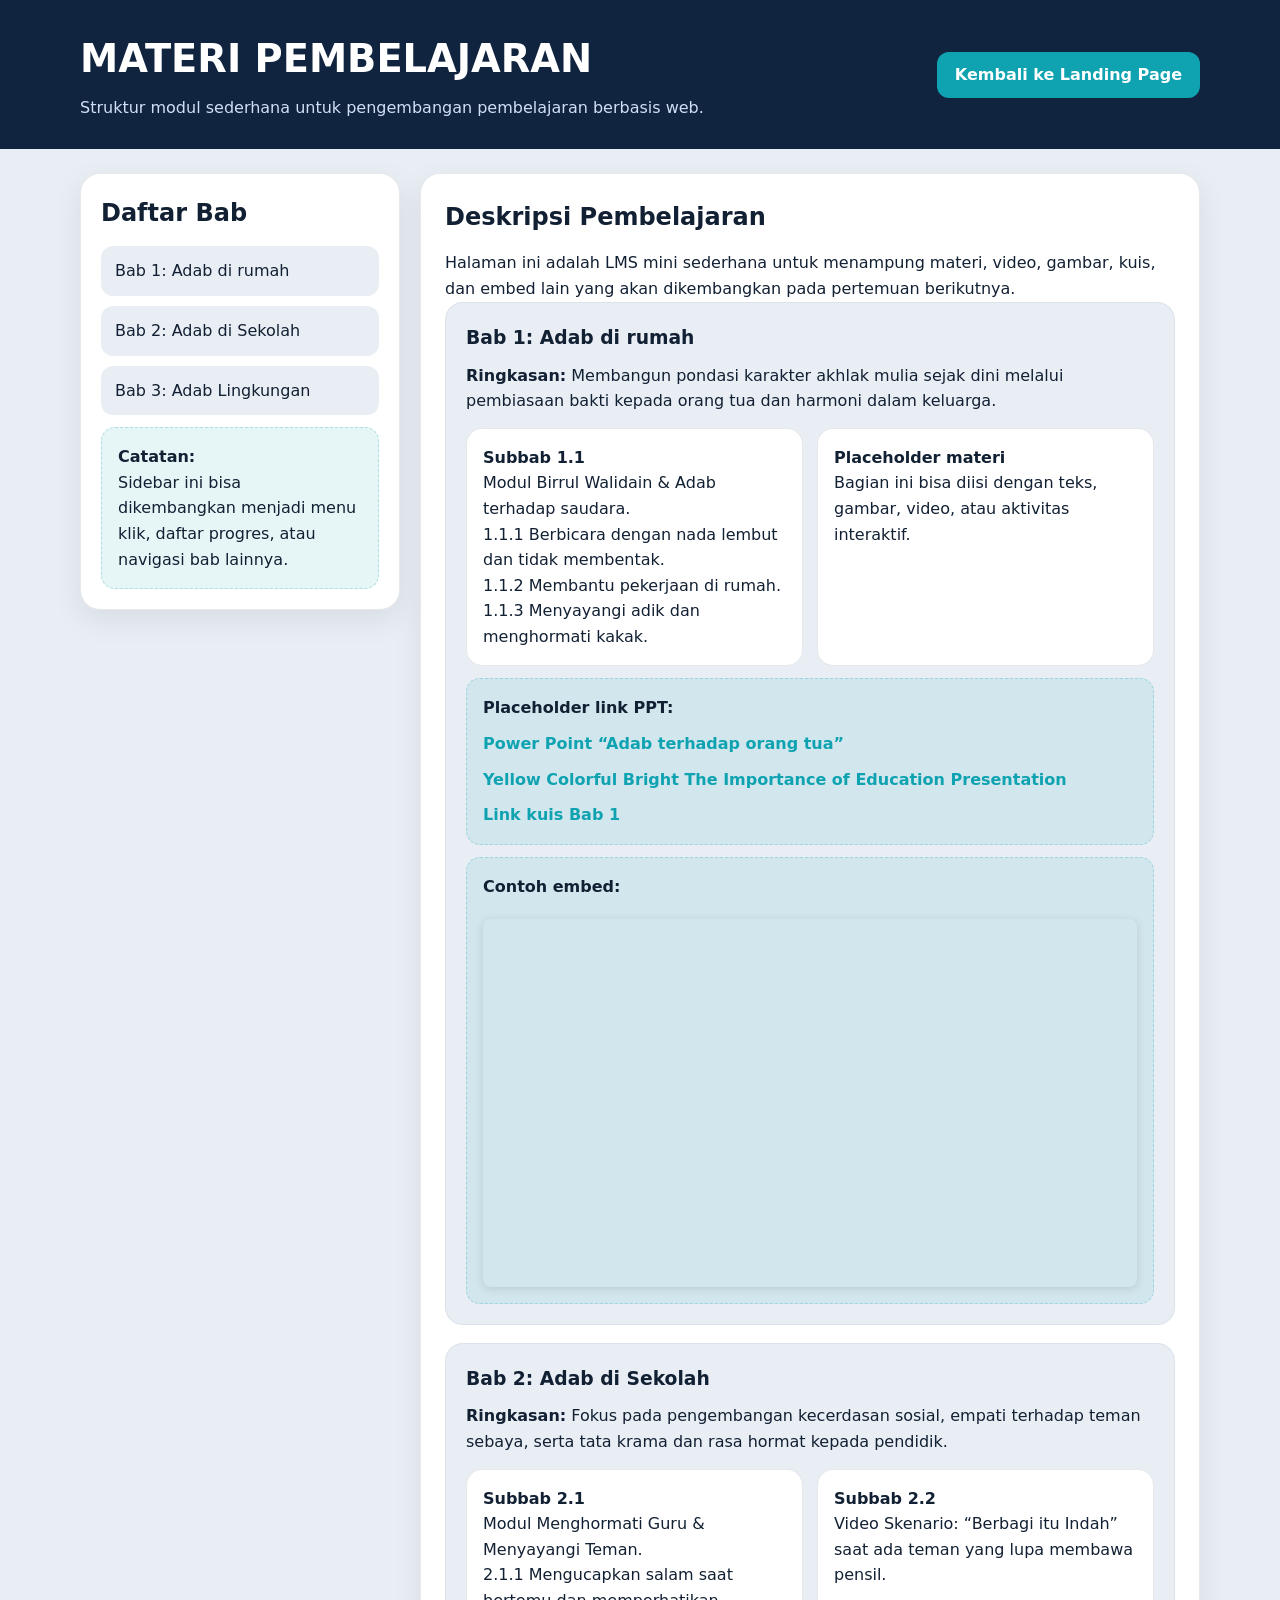
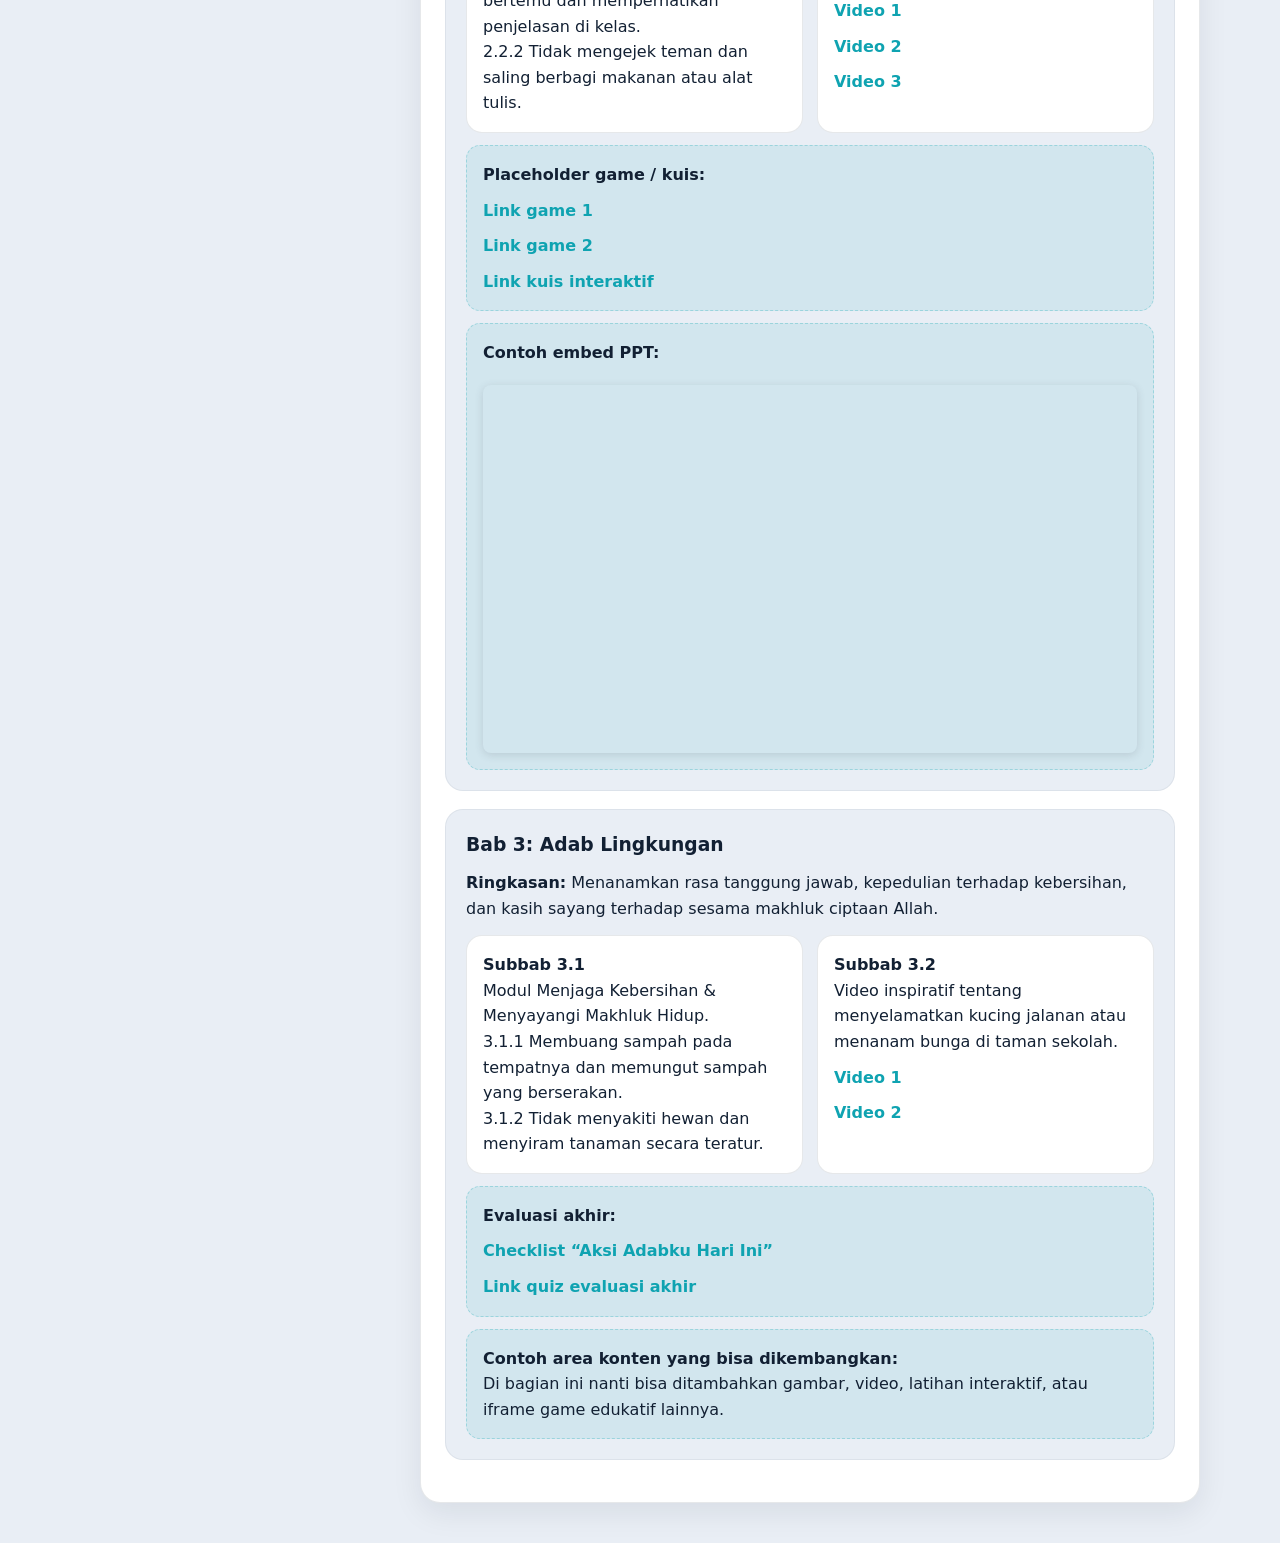
<file: belajar.html>
<!DOCTYPE html>
<html lang="id">
<head>
  <meta charset="UTF-8" />
  <meta name="viewport" content="width=device-width, initial-scale=1.0" />
  <title>MATERI PEMBELAJARAN - AKHIN.GO</title>
  <link rel="stylesheet" href="style.css" />
  <style>
    /* Gaya tambahan khusus halaman belajar */
    body {
      background: var(--bg-section);
      color: var(--text-dark);
    }

    .learning-header {
      background: var(--bg-main);
      color: var(--text-main);
      padding: 28px 0;
    }

    .learning-top {
      display: flex;
      justify-content: space-between;
      align-items: center;
      gap: 16px;
      flex-wrap: wrap;
    }

    .learning-top h1 {
      font-size: clamp(1.6rem, 4vw, 2.4rem);
      margin-bottom: 6px;
    }

    .learning-top p {
      color: var(--text-secondary);
    }

    .learning-layout {
      display: grid;
      grid-template-columns: 320px 1fr;
      gap: 20px;
      padding: 24px 0 40px;
    }

    .sidebar,
    .content-area {
      background: var(--card);
      border: 1px solid var(--border);
      border-radius: 20px;
      box-shadow: var(--shadow);
    }

    .sidebar {
      padding: 20px;
      position: sticky;
      top: 92px;
      height: fit-content;
    }

    .sidebar h2,
    .content-area h2 {
      margin-bottom: 14px;
      color: var(--text-dark);
    }

    .chapter-list {
      list-style: none;
      display: grid;
      gap: 10px;
    }

    .chapter-list a {
      display: block;
      padding: 12px 14px;
      border-radius: 12px;
      background: var(--bg-section);
      color: var(--text-dark);
      transition: 0.25s ease;
    }

    .chapter-list a:hover {
      background: rgba(15, 163, 177, 0.14);
    }

    .content-area {
      padding: 24px;
    }

    .content-block {
      background: var(--bg-section);
      border-radius: 18px;
      padding: 20px;
      margin-bottom: 18px;
      border: 1px solid rgba(18, 32, 51, 0.06);
    }

    .content-block h3 {
      margin-bottom: 10px;
    }

    .placeholder-box {
      margin-top: 12px;
      padding: 16px;
      border-radius: 14px;
      background: rgba(15, 163, 177, 0.10);
      border: 1px dashed rgba(15, 163, 177, 0.28);
    }

    .resource-list {
      display: grid;
      gap: 10px;
      margin-top: 10px;
    }

    .resource-list a {
      color: var(--secondary);
      font-weight: 600;
      word-break: break-word;
    }

    .mini-grid {
      display: grid;
      grid-template-columns: repeat(2, minmax(0, 1fr));
      gap: 14px;
      margin-top: 14px;
    }

    .mini-card {
      background: #fff;
      border-radius: 16px;
      padding: 16px;
      border: 1px solid var(--border);
    }

    @media (max-width: 900px) {
      .learning-layout {
        grid-template-columns: 1fr;
      }

      .sidebar {
        position: static;
      }
    }

    @media (max-width: 640px) {
      .mini-grid {
        grid-template-columns: 1fr;
      }
    }
  </style>
</head>
<body>
  <header class="learning-header">
    <div class="container learning-top">
      <div>
        <h1>MATERI PEMBELAJARAN</h1>
        <p>Struktur modul sederhana untuk pengembangan pembelajaran berbasis web.</p>
      </div>
      <a href="index.html" class="btn btn--primary">Kembali ke Landing Page</a>
    </div>
  </header>

  <main class="container learning-layout">
    <!-- Sidebar -->
    <aside class="sidebar">
      <h2>Daftar Bab</h2>
      <ul class="chapter-list">
        <li><a href="#bab1">Bab 1: Adab di rumah</a></li>
        <li><a href="#bab2">Bab 2: Adab di Sekolah</a></li>
        <li><a href="#bab3">Bab 3: Adab Lingkungan</a></li>
      </ul>

      <div class="placeholder-box">
        <strong>Catatan:</strong>
        <p>Sidebar ini bisa dikembangkan menjadi menu klik, daftar progres, atau navigasi bab lainnya.</p>
      </div>
    </aside>

    <!-- Konten Utama -->
    <section class="content-area">
      <h2>Deskripsi Pembelajaran</h2>
      <p>
        Halaman ini adalah LMS mini sederhana untuk menampung materi, video, gambar, kuis, dan embed lain yang akan dikembangkan pada pertemuan berikutnya.
      </p>

      <div class="content-block" id="bab1">
        <h3>Bab 1: Adab di rumah</h3>
        <p><strong>Ringkasan:</strong> Membangun pondasi karakter akhlak mulia sejak dini melalui pembiasaan bakti kepada orang tua dan harmoni dalam keluarga.</p>

        <div class="mini-grid">
          <div class="mini-card">
            <strong>Subbab 1.1</strong>
            <p>Modul Birrul Walidain & Adab terhadap saudara.</p>
            <p>1.1.1 Berbicara dengan nada lembut dan tidak membentak.</p>
            <p>1.1.2 Membantu pekerjaan di rumah.</p>
            <p>1.1.3 Menyayangi adik dan menghormati kakak.</p>
          </div>

          <div class="mini-card">
            <strong>Placeholder materi</strong>
            <p>Bagian ini bisa diisi dengan teks, gambar, video, atau aktivitas interaktif.</p>
          </div>
        </div>

        <div class="placeholder-box">
          <strong>Placeholder link PPT:</strong>
          <div class="resource-list">
            <a href="https://www.canva.com/design/DAHIfZvJW3k/zgTzwATI7xJdB_WDvmghEA/view?embed" target="_blank" rel="noopener">Power Point “Adab terhadap orang tua”</a>
            <a href="https://www.canva.com/design/DAHI2jqQf-8/JZf2a5Mp6IxlVek58EhQlg/view?embed" target="_blank" rel="noopener">Yellow Colorful Bright The Importance of Education Presentation</a>
            <a href="https://wayground.com/admin/quiz/69f4094d5b383768820f966e" target="_blank" rel="noopener">Link kuis Bab 1</a>
          </div>
        </div>

        <div class="placeholder-box">
          <strong>Contoh embed:</strong>
          <div style="position: relative; width: 100%; height: 0; padding-top: 56.2500%; padding-bottom: 0; box-shadow: 0 2px 8px 0 rgba(63,69,81,0.16); margin-top: 1.2em; overflow: hidden; border-radius: 8px; will-change: transform;">
            <iframe loading="lazy" style="position: absolute; width: 100%; height: 100%; top: 0; left: 0; border: none; padding: 0; margin: 0;" src="https://www.canva.com/design/DAHIfZvJW3k/zgTzwATI7xJdB_WDvmghEA/view?embed" allowfullscreen="allowfullscreen" allow="fullscreen"></iframe>
          </div>
        </div>
      </div>

      <div class="content-block" id="bab2">
        <h3>Bab 2: Adab di Sekolah</h3>
        <p><strong>Ringkasan:</strong> Fokus pada pengembangan kecerdasan sosial, empati terhadap teman sebaya, serta tata krama dan rasa hormat kepada pendidik.</p>

        <div class="mini-grid">
          <div class="mini-card">
            <strong>Subbab 2.1</strong>
            <p>Modul Menghormati Guru & Menyayangi Teman.</p>
            <p>2.1.1 Mengucapkan salam saat bertemu dan memperhatikan penjelasan di kelas.</p>
            <p>2.2.2 Tidak mengejek teman dan saling berbagi makanan atau alat tulis.</p>
          </div>

          <div class="mini-card">
            <strong>Subbab 2.2</strong>
            <p>Video Skenario: “Berbagi itu Indah” saat ada teman yang lupa membawa pensil.</p>
            <div class="resource-list">
              <a href="https://youtu.be/QevJlyk5GfE?si=xiovUN04vQ750OVP" target="_blank" rel="noopener">Video 1</a>
              <a href="https://youtu.be/re7uZisvFwo?si=xa3No4oAlLNjt3pV" target="_blank" rel="noopener">Video 2</a>
              <a href="https://youtu.be/k8KHpfxOUfM?feature=shared" target="_blank" rel="noopener">Video 3</a>
            </div>
          </div>
        </div>

        <div class="placeholder-box">
          <strong>Placeholder game / kuis:</strong>
          <div class="resource-list">
            <a href="https://gemini.google.com/share/3e02628a8c04" target="_blank" rel="noopener">Link game 1</a>
            <a href="https://gemini.google.com/share/085f39db065a" target="_blank" rel="noopener">Link game 2</a>
            <a href="https://gameinteraktif26.my.canva.site" target="_blank" rel="noopener">Link kuis interaktif</a>
          </div>
        </div>

        <div class="placeholder-box">
          <strong>Contoh embed PPT:</strong>
          <div style="position: relative; width: 100%; height: 0; padding-top: 56.2500%; padding-bottom: 0; box-shadow: 0 2px 8px 0 rgba(63,69,81,0.16); margin-top: 1.2em; overflow: hidden; border-radius: 8px; will-change: transform;">
            <iframe loading="lazy" style="position: absolute; width: 100%; height: 100%; top: 0; left: 0; border: none; padding: 0; margin: 0;" src="https://www.canva.com/design/DAHJ7VLgLrg/2nEqat3VIXzd7v6rvGcKKg/view?embed" allowfullscreen="allowfullscreen" allow="fullscreen"></iframe>
          </div>
        </div>
      </div>

      <div class="content-block" id="bab3">
        <h3>Bab 3: Adab Lingkungan</h3>
        <p><strong>Ringkasan:</strong> Menanamkan rasa tanggung jawab, kepedulian terhadap kebersihan, dan kasih sayang terhadap sesama makhluk ciptaan Allah.</p>

        <div class="mini-grid">
          <div class="mini-card">
            <strong>Subbab 3.1</strong>
            <p>Modul Menjaga Kebersihan & Menyayangi Makhluk Hidup.</p>
            <p>3.1.1 Membuang sampah pada tempatnya dan memungut sampah yang berserakan.</p>
            <p>3.1.2 Tidak menyakiti hewan dan menyiram tanaman secara teratur.</p>
          </div>

          <div class="mini-card">
            <strong>Subbab 3.2</strong>
            <p>Video inspiratif tentang menyelamatkan kucing jalanan atau menanam bunga di taman sekolah.</p>
            <div class="resource-list">
              <a href="https://youtube.com/shorts/7Yx3zQOAn_c?feature=share" target="_blank" rel="noopener">Video 1</a>
              <a href="https://youtu.be/8BEzuDzyT3o" target="_blank" rel="noopener">Video 2</a>
            </div>
          </div>
        </div>

        <div class="placeholder-box">
          <strong>Evaluasi akhir:</strong>
          <div class="resource-list">
            <a href="https://canva.link/nqpv9yc4ya5t70m" target="_blank" rel="noopener">Checklist “Aksi Adabku Hari Ini”</a>
            <a href="https://gemini.google.com/share/696cebc6298e" target="_blank" rel="noopener">Link quiz evaluasi akhir</a>
          </div>
        </div>

        <div class="placeholder-box">
          <strong>Contoh area konten yang bisa dikembangkan:</strong>
          <p>Di bagian ini nanti bisa ditambahkan gambar, video, latihan interaktif, atau iframe game edukatif lainnya.</p>
        </div>
      </div>
    </section>
  </main>
</body>
</html>
</file>
<file: style.css>
/* =========================
   Variabel Warna
   ========================= */
:root {
  --primary: #0b1f3a;     /* Biru navy */
  --secondary: #0fa3b1;   /* Tosca */
  --accent: #4f7cac;      /* Steel blue */
  --bg-main: #10243f;     /* Denim */
  --bg-section: #e9eef5;  /* Abu muda */
  --text-main: #ffffff;   /* Putih */
  --text-secondary: #cfe0f6; /* Light blue */
  --text-dark: #122033;
  --card: #ffffff;
  --border: rgba(18, 32, 51, 0.10);
  --shadow: 0 10px 30px rgba(12, 24, 44, 0.08);
  --shadow-hover: 0 14px 35px rgba(12, 24, 44, 0.14);
}

/* =========================
   Reset Dasar
   ========================= */
* {
  box-sizing: border-box;
  margin: 0;
  padding: 0;
}

html {
  scroll-behavior: smooth;
}

body {
  font-family: system-ui, -apple-system, BlinkMacSystemFont, "Segoe UI", sans-serif;
  background: var(--bg-main);
  color: var(--text-main);
  line-height: 1.6;
  overflow-x: hidden;
}

img {
  max-width: 100%;
  display: block;
}

a {
  text-decoration: none;
  color: inherit;
}

.container {
  width: min(1120px, calc(100% - 32px));
  margin: 0 auto;
}

/* =========================
   Navbar
   ========================= */
.navbar {
  position: sticky;
  top: 0;
  z-index: 1000;
  background: rgba(11, 31, 58, 0.92);
  backdrop-filter: blur(10px);
  border-bottom: 1px solid rgba(255, 255, 255, 0.08);
}

.navbar__inner {
  min-height: 72px;
  display: flex;
  align-items: center;
  justify-content: space-between;
  gap: 16px;
}

.brand {
  display: flex;
  align-items: center;
  gap: 12px;
  font-weight: 700;
}

.brand__mark {
  width: 42px;
  height: 42px;
  border-radius: 12px;
  display: grid;
  place-items: center;
  background: linear-gradient(135deg, var(--secondary), var(--accent));
  color: var(--text-main);
}

.brand__text {
  letter-spacing: 0.5px;
}

.nav {
  display: flex;
  align-items: center;
  gap: 8px;
}

.nav__link {
  padding: 10px 14px;
  border-radius: 10px;
  color: var(--text-secondary);
  transition: 0.25s ease;
}

.nav__link:hover,
.nav__link.active {
  background: rgba(255, 255, 255, 0.08);
  color: var(--text-main);
}

/* Hamburger */
.menu-toggle {
  display: none;
  background: transparent;
  border: 0;
  cursor: pointer;
  width: 44px;
  height: 44px;
  border-radius: 12px;
  transition: 0.25s ease;
}

.menu-toggle:hover {
  background: rgba(255, 255, 255, 0.08);
}

.menu-toggle span {
  display: block;
  width: 22px;
  height: 2px;
  background: var(--text-main);
  margin: 5px auto;
  border-radius: 999px;
}

/* =========================
   Section Umum
   ========================= */
.section {
  padding: 84px 0;
}

.section--alt {
  background: var(--bg-section);
  color: var(--text-dark);
}

.section--highlight {
  background: linear-gradient(135deg, var(--secondary), var(--accent));
}

.section-heading {
  text-align: center;
  max-width: 780px;
  margin: 0 auto 32px;
}

.section-heading--left {
  text-align: left;
  margin-left: 0;
}

.section-label {
  display: inline-block;
  margin-bottom: 12px;
  padding: 6px 12px;
  border-radius: 999px;
  background: rgba(15, 163, 177, 0.12);
  color: var(--secondary);
  font-size: 0.9rem;
  font-weight: 700;
}

.section--highlight .section-label {
  background: rgba(255, 255, 255, 0.18);
  color: var(--text-main);
}

.section-heading h2 {
  font-size: clamp(1.6rem, 3vw, 2.4rem);
  line-height: 1.2;
  margin-bottom: 12px;
}

.section-heading p {
  color: inherit;
  opacity: 0.9;
}

/* =========================
   Hero
   ========================= */
.hero {
  padding-top: 56px;
}

.hero__grid {
  display: grid;
  grid-template-columns: 1.1fr 0.9fr;
  gap: 40px;
  align-items: center;
}

.badge {
  display: inline-block;
  padding: 8px 14px;
  border-radius: 999px;
  background: rgba(255, 255, 255, 0.08);
  color: var(--text-secondary);
  font-size: 0.92rem;
  margin-bottom: 18px;
}

.hero h1 {
  font-size: clamp(2.5rem, 6vw, 4.4rem);
  line-height: 1;
  margin-bottom: 14px;
}

.hero__tagline {
  font-size: 1.1rem;
  font-weight: 600;
  color: var(--text-secondary);
  margin-bottom: 12px;
}

.hero__desc {
  max-width: 620px;
  color: var(--text-secondary);
  margin-bottom: 24px;
}

.hero__actions {
  display: flex;
  flex-wrap: wrap;
  gap: 12px;
  margin-bottom: 26px;
}

.btn {
  display: inline-flex;
  align-items: center;
  justify-content: center;
  min-height: 46px;
  padding: 0 18px;
  border-radius: 12px;
  font-weight: 700;
  transition: 0.25s ease;
}

.btn--primary {
  background: var(--secondary);
  color: var(--text-main);
}

.btn--primary:hover {
  transform: translateY(-2px);
  box-shadow: var(--shadow-hover);
}

.btn--secondary {
  background: rgba(255, 255, 255, 0.08);
  color: var(--text-main);
  border: 1px solid rgba(255, 255, 255, 0.12);
}

.btn--secondary:hover {
  background: rgba(255, 255, 255, 0.12);
  transform: translateY(-2px);
}

.btn--large {
  min-width: 180px;
}

.hero__mini {
  display: grid;
  grid-template-columns: repeat(2, minmax(0, 1fr));
  gap: 14px;
}

.hero__mini div {
  background: rgba(255, 255, 255, 0.08);
  border: 1px solid rgba(255, 255, 255, 0.10);
  border-radius: 16px;
  padding: 16px;
}

.hero__mini strong {
  display: block;
  margin-bottom: 4px;
}

.hero__mini span {
  color: var(--text-secondary);
  font-size: 0.95rem;
}

.image-frame {
  background: rgba(255, 255, 255, 0.06);
  border: 1px solid rgba(255, 255, 255, 0.1);
  border-radius: 24px;
  padding: 14px;
  box-shadow: var(--shadow);
}

.image-frame--tall {
  max-width: 480px;
  margin-left: auto;
}

.responsive-img {
  width: 100%;
  height: 100%;
  min-height: 320px;
  object-fit: cover;
  border-radius: 18px;
  background: rgba(255, 255, 255, 0.1);
}

/* =========================
   Cards
   ========================= */
.card-grid {
  display: grid;
  gap: 18px;
}

.card-grid--3 {
  grid-template-columns: repeat(3, minmax(0, 1fr));
}

.card-grid--2 {
  grid-template-columns: repeat(2, minmax(0, 1fr));
}

.card {
  background: var(--card);
  color: var(--text-dark);
  border: 1px solid var(--border);
  border-radius: 20px;
  padding: 24px;
  box-shadow: var(--shadow);
  transition: 0.25s ease;
}

.card:hover {
  transform: translateY(-4px);
  box-shadow: var(--shadow-hover);
}

.card h3 {
  margin-bottom: 10px;
  font-size: 1.1rem;
}

.card p {
  color: rgba(18, 32, 51, 0.82);
}

.note-box {
  margin-top: 18px;
  padding: 16px 18px;
  border-radius: 16px;
  background: rgba(15, 163, 177, 0.12);
  color: var(--text-main);
  border: 1px solid rgba(15, 163, 177, 0.2);
}

/* =========================
   Solusi
   ========================= */
.solution {
  display: grid;
  grid-template-columns: 1fr 0.95fr;
  gap: 32px;
  align-items: center;
}

.section--alt .card,
.section--alt .note-box {
  color: var(--text-dark);
}

.benefit-list {
  list-style: none;
  margin-top: 18px;
  display: grid;
  gap: 12px;
}

.benefit-list li {
  background: rgba(15, 163, 177, 0.10);
  border-left: 4px solid var(--secondary);
  padding: 14px 16px;
  border-radius: 12px;
}

/* =========================
   Fitur
   ========================= */
.feature-card {
  position: relative;
  overflow: hidden;
}

.feature-card__icon {
  width: 44px;
  height: 44px;
  border-radius: 14px;
  display: grid;
  place-items: center;
  background: linear-gradient(135deg, var(--secondary), var(--accent));
  color: var(--text-main);
  font-weight: 800;
  margin-bottom: 16px;
}

/* =========================
   Akses Produk
   ========================= */
.access-box {
  display: flex;
  justify-content: space-between;
  align-items: center;
  gap: 22px;
  color: var(--text-main);
}

.access-box h2 {
  font-size: clamp(1.6rem, 3vw, 2.4rem);
  margin-bottom: 8px;
}

.access-box p {
  color: rgba(255, 255, 255, 0.92);
}

.access-box__actions {
  flex-shrink: 0;
}

/* =========================
   Tim
   ========================= */
.team-grid {
  display: grid;
  grid-template-columns: repeat(3, minmax(0, 1fr));
  gap: 18px;
}

.team-card {
  background: var(--card);
  color: var(--text-dark);
  border-radius: 20px;
  padding: 24px;
  text-align: center;
  border: 1px solid var(--border);
  box-shadow: var(--shadow);
  transition: 0.25s ease;
}

.team-card:hover {
  transform: translateY(-4px);
  box-shadow: var(--shadow-hover);
}

.team-card__img {
  width: 112px;
  height: 112px;
  border-radius: 50%;
  object-fit: cover;
  margin: 0 auto 16px;
  border: 4px solid rgba(15, 163, 177, 0.18);
  background: #eef3f8;
}

.team-card h3 {
  font-size: 1rem;
  margin-bottom: 6px;
}

.team-card p {
  color: rgba(18, 32, 51, 0.75);
}

/* =========================
   Footer
   ========================= */
.footer {
  padding: 28px 0;
  background: #081224;
  color: var(--text-secondary);
  border-top: 1px solid rgba(255, 255, 255, 0.08);
}

.footer__inner {
  display: grid;
  gap: 10px;
  text-align: center;
}

.footer h3 {
  color: var(--text-main);
  margin-bottom: 4px;
}

/* =========================
   Animasi Scroll
   ========================= */
.reveal {
  opacity: 0;
  transform: translateY(24px);
  transition: opacity 0.7s ease, transform 0.7s ease;
}

.reveal.show {
  opacity: 1;
  transform: translateY(0);
}

/* =========================
   Fallback Gambar
   ========================= */
.img-fallback {
  min-height: 240px;
  display: grid;
  place-items: center;
  background: #d8dde5;
  color: #445063;
  font-weight: 600;
  text-align: center;
  padding: 18px;
}

/* =========================
   Responsif
   ========================= */
@media (max-width: 900px) {
  .hero__grid,
  .solution {
    grid-template-columns: 1fr;
  }

  .card-grid--3,
  .card-grid--2,
  .team-grid {
    grid-template-columns: repeat(2, minmax(0, 1fr));
  }

  .access-box {
    flex-direction: column;
    align-items: flex-start;
  }
}

@media (max-width: 720px) {
  .menu-toggle {
    display: inline-block;
  }

  .nav {
    position: absolute;
    top: 72px;
    left: 16px;
    right: 16px;
    flex-direction: column;
    align-items: stretch;
    background: rgba(11, 31, 58, 0.98);
    border: 1px solid rgba(255, 255, 255, 0.08);
    border-radius: 18px;
    padding: 12px;
    box-shadow: var(--shadow);
    display: none;
  }

  .nav.open {
    display: flex;
  }

  .nav__link {
    padding: 12px 14px;
  }

  .hero__mini {
    grid-template-columns: 1fr;
  }

  .card-grid--3,
  .card-grid--2,
  .team-grid {
    grid-template-columns: 1fr;
  }

  .section {
    padding: 72px 0;
  }

  .responsive-img {
    min-height: 240px;
  }
}
</file>
